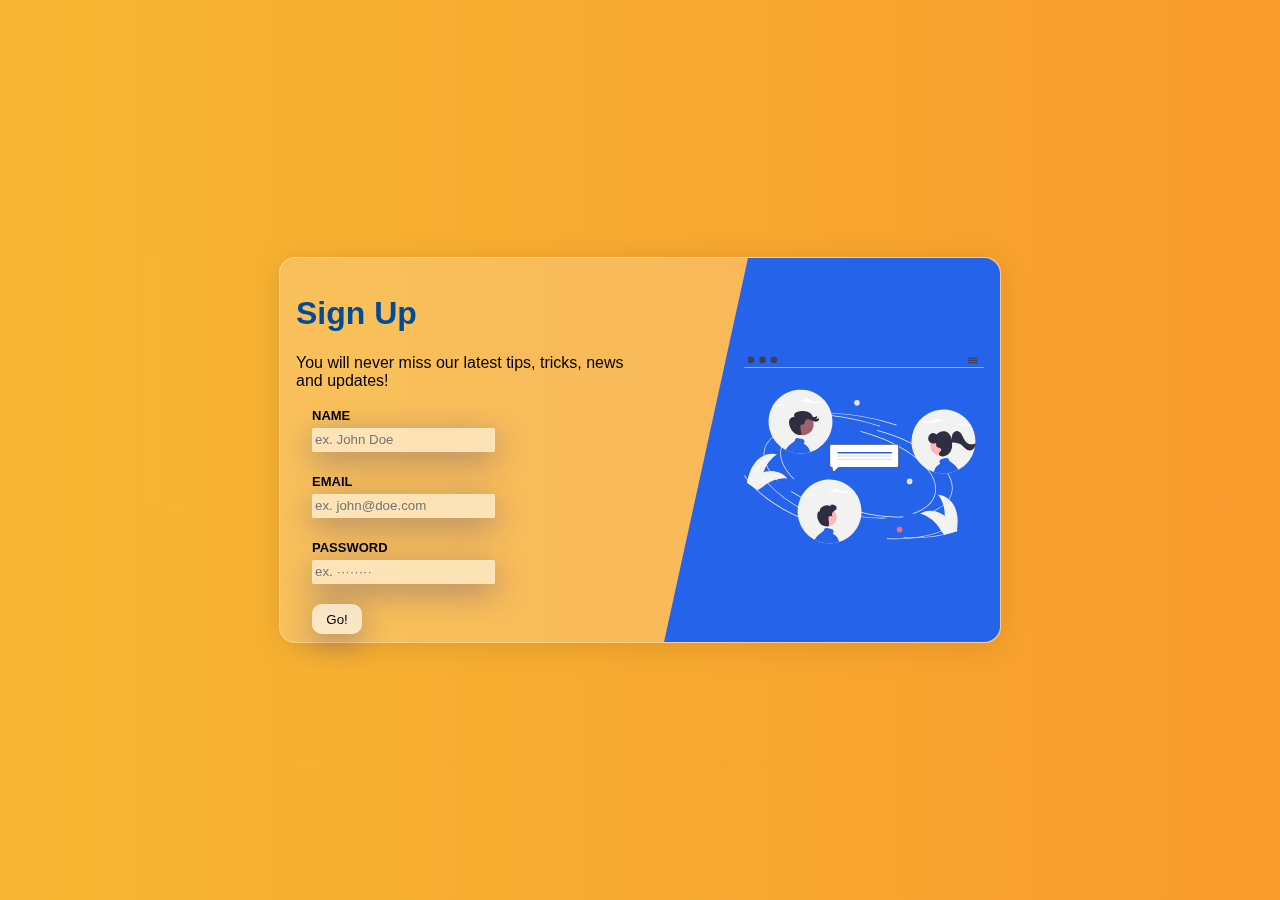
<file: index.html>
<!DOCTYPE html>
<html lang='en'>
	<head>
		<meta charset='utf-8'>
		<meta name='viewport' content='width=device-width, initial-scale=1'>
		<meta name='description' content='My entry for WebDev challenge'>
		<title>Sign Up</title>
		<style>
			@import './styles.css'
		</style>
	</head>
	<body>
		<section class='card'>
			<div class='content'>
				<h1>Sign Up</h1>
				<p>You will never miss our latest tips, tricks, news and updates!</p>
				<form action='action.html'>
					<div class='form-control'>
						<label for='name'>Name</label><br>
						<input
							type='text'
							id='name'
							name='name'
							placeholder='ex. John Doe' required>
					</div>
					<div class='form-control'>
						<label for='email'>Email</label><br>
						<input
							type='email'
							id='email'
							name='email'
							placeholder='ex. john@doe.com' required>
					</div>
					<div class='form-control'>
						<label for='password'>Password</label><br>
						<input
							type='password'
							id='password'
							name='password'
							placeholder='ex. ········' required>
					</div>
					<div class='form-control'>
						<button>Go!</button>
					</div>
				</form>
			</div>
			<img class='side' src='side-img.svg' alt='Network'>
		</section>
	</body>
</html>
</file>
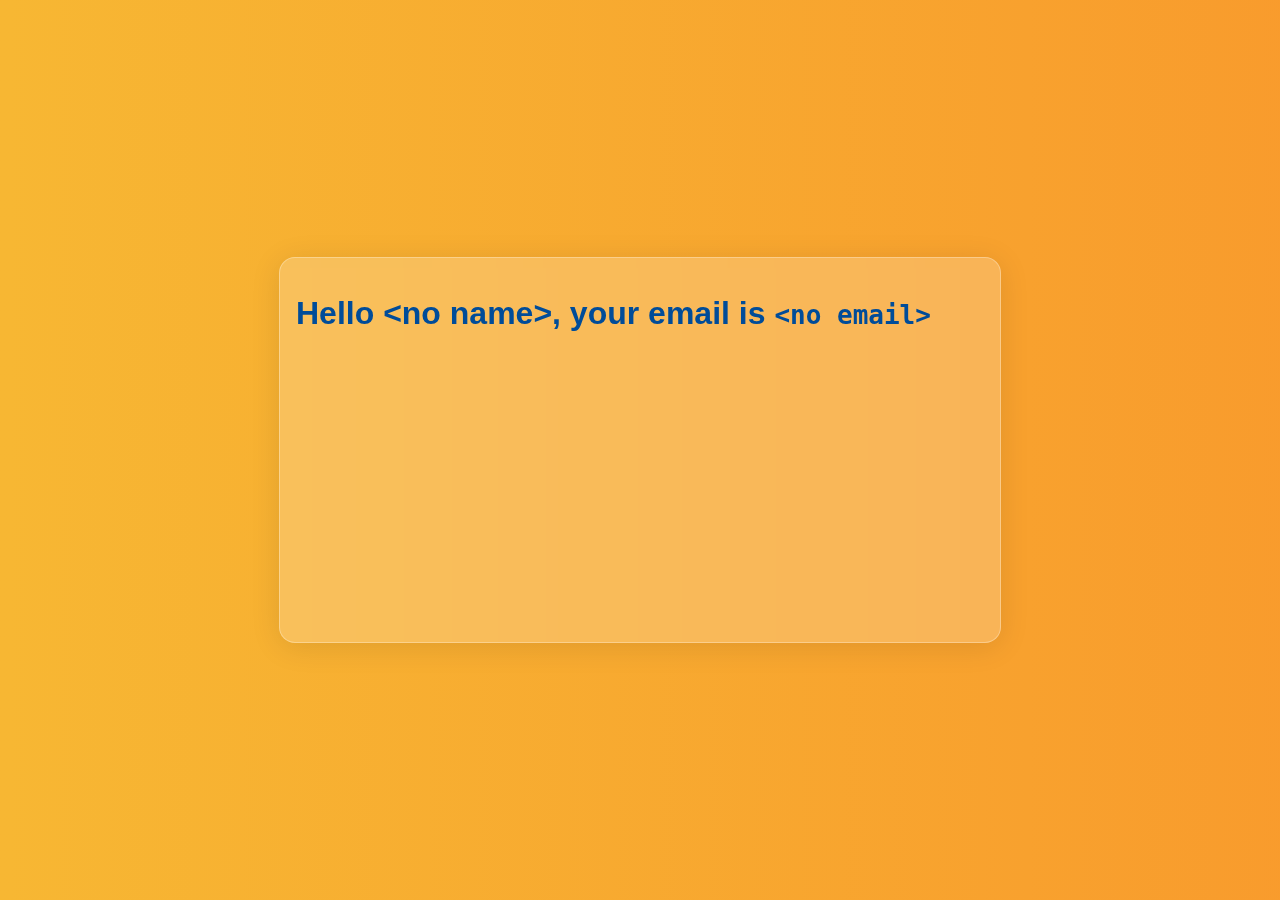
<file: action.html>
<!DOCTYPE html>
<html lang='en'>
	<head>
		<meta charset='utf-8'>
		<meta name='viewport' content='width=device-width, initial-scale=1'>
		<meta name='description' content='My entry for WebDev challenge'>
		<title>Hello!</title>
		<style>
		@import './styles.css'
		</style>
	</head>
	<body>
		<section class='card'>
			<div class="content">
				<h1>Hello <span id='name'>Thinking...</span>, your email is
					<code><span id='email'>Thinking...</span></code></h1>
			</div>
		</section>
		<script>
			const urlParams = new URLSearchParams(window.location.search);

			document.querySelector('#name').innerText = urlParams.get('name') ?? '<no name>';
			document.querySelector('#email').innerText = urlParams.get('email') ?? '<no email>';
		</script>
	</body>
</html>
</file>
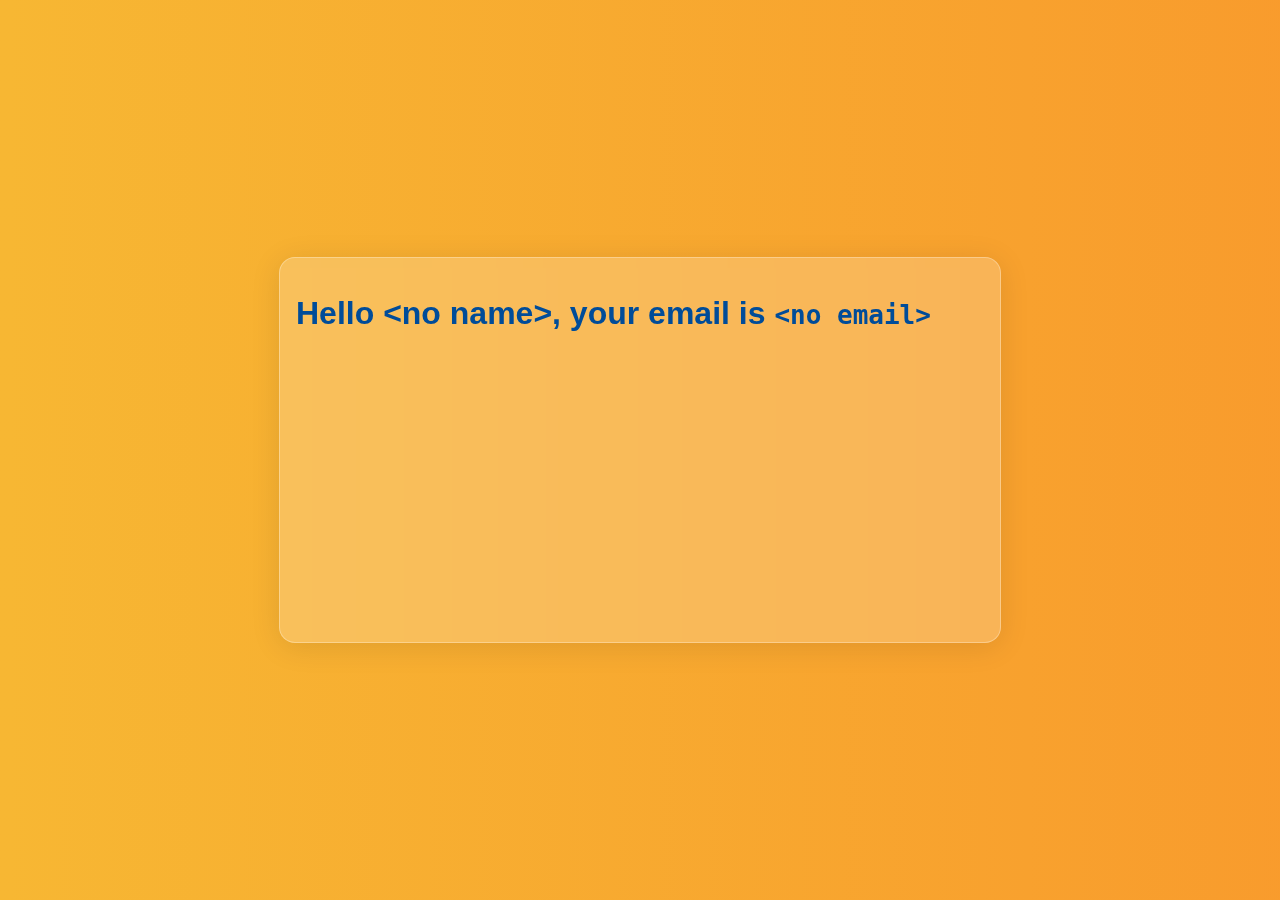
<file: docs/action.html>
<!DOCTYPE html><html lang="en"><head><meta charset="utf-8"><meta name="viewport" content="width=device-width, initial-scale=1"><meta name="description" content="My entry for WebDev challenge"><title>Hello!</title><style>body,html{align-items:center;animation:gradient 15s ease infinite;background:#fc4a1a;background:linear-gradient(270deg,#fc4a1a,#f7b733);background-size:400% 400%;display:flex;font-family:ui-sans-serif,sans-serif;height:100vh;justify-content:center;width:100vw}@keyframes gradient{0%{background-position:0 50%}50%{background-position:100% 50%}to{background-position:0 50%}}.card{backdrop-filter:blur(5px);-webkit-backdrop-filter:blur(5px);background:hsla(0,0%,100%,.2);border:1px solid hsla(0,0%,100%,.3);border-radius:16px;box-shadow:0 4px 30px rgba(0,0,0,.1);display:flex;height:24em;width:45em}.content{margin:1em}img.side{background-color:#2563eb;border-radius:0 16px 16px 0;clip-path:polygon(25% 0,100% 0,100% 100%,0 100%);height:22em;padding:1em 1em 1em 5em;width:15em}h1{color:#004c99}.form-control{margin:1em}label{font-size:small;font-weight:700;text-transform:uppercase}input{background:hsla(0,0%,100%,.45);border:1px solid hsla(0,0%,100%,.18);border-radius:2px;height:1.5em;margin:.3em 0}button,input{backdrop-filter:blur(20px);-webkit-backdrop-filter:blur(20px);box-shadow:0 8px 32px 0 rgba(31,38,135,.37)}button{background:hsla(0,0%,100%,.55);border:1px solid hsla(0,0%,100%,.18);border-radius:10px;padding:.5em 1em;transition:all 1s}button:hover{box-shadow:0 54px 55px rgba(0,0,0,.25),0 -12px 30px rgba(0,0,0,.12),0 4px 6px rgba(0,0,0,.12),0 12px 13px rgba(0,0,0,.17),0 -3px 5px rgba(0,0,0,.09)}@media screen and (max-width:45em){.card{flex-direction:column-reverse;width:15em}img.side{border-radius:16px;clip-path:none;padding:1em;width:13em}}</style></head><body> <section class="card"> <div class="content"> <h1>Hello <span id="name">Thinking...</span>, your email is <code><span id="email">Thinking...</span></code></h1> </div> </section> <script>const urlParams=new URLSearchParams(window.location.search);document.querySelector("#name").innerText=urlParams.get("name")??"<no name>",document.querySelector("#email").innerText=urlParams.get("email")??"<no email>";</script> </body></html>
</file>
